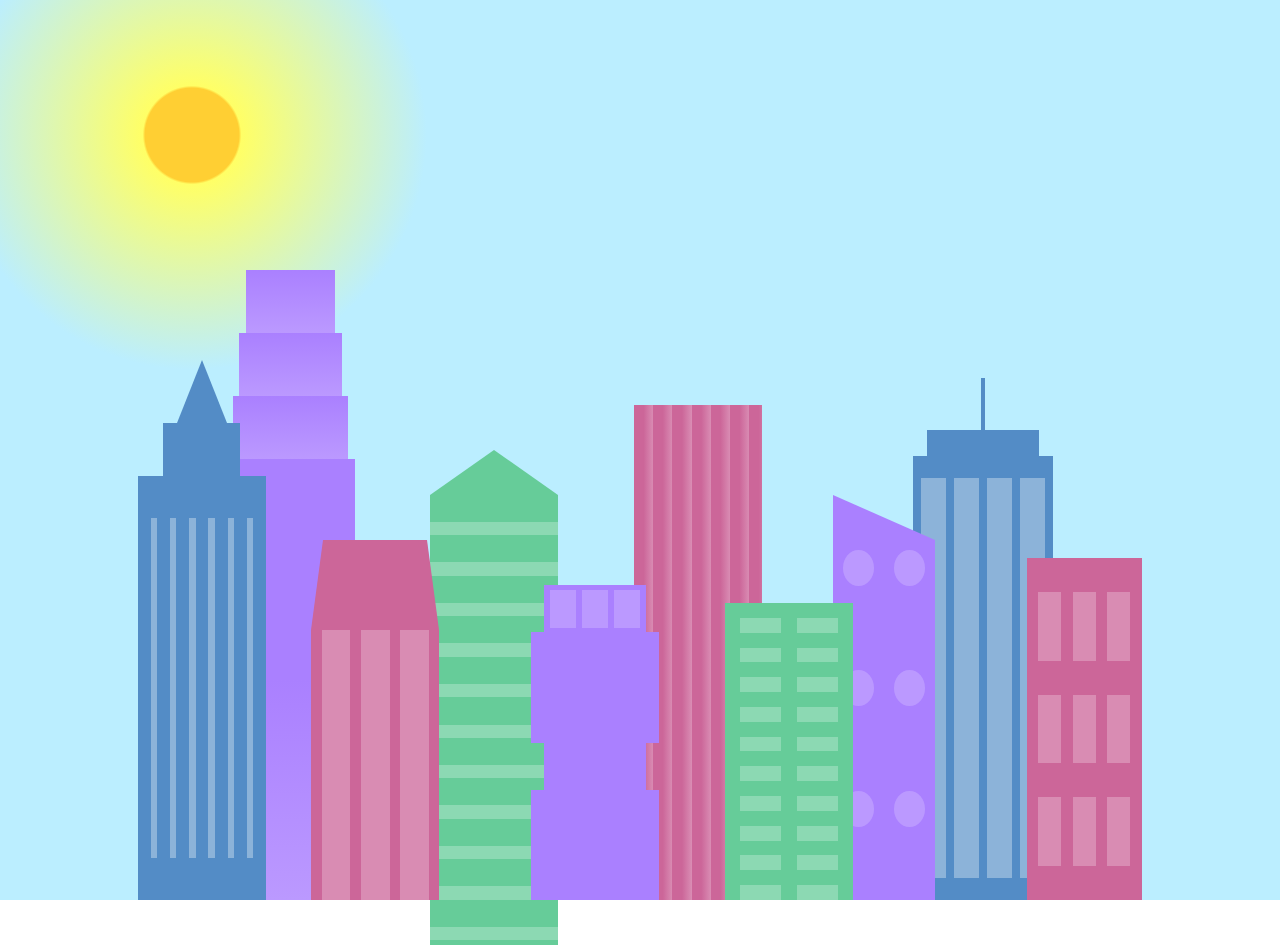
<file: CitySkyline/index.html>
<!DOCTYPE html>
<html lang="en">    
  <head>
    <meta charset="UTF-8">
    <title>City Skyline</title>
    <link href="styles.css" rel="stylesheet">   
  </head>

  <body>
    <div class="background-buildings sky">
      <div></div>
      <div></div>
      <div class="bb1 building-wrap">
        <div class="bb1a bb1-window"></div>
        <div class="bb1b bb1-window"></div>
        <div class="bb1c bb1-window"></div>
        <div class="bb1d"></div>
      </div>
      <div class="bb2">
        <div class="bb2a"></div>
        <div class="bb2b"></div>
      </div>
      <div class="bb3"></div>
      <div></div>
      <div class="bb4 building-wrap">
        <div class="bb4a"></div>
        <div class="bb4b"></div>
        <div class="bb4c window-wrap">
          <div class="bb4-window"></div>
          <div class="bb4-window"></div>
          <div class="bb4-window"></div>
          <div class="bb4-window"></div>
        </div>
      </div>
      <div></div>
      <div></div>
    </div>

    <div class="foreground-buildings">
      <div></div>
      <div></div>
      <div class="fb1 building-wrap">
        <div class="fb1a"></div>
        <div class="fb1b"></div>
        <div class="fb1c"></div>
      </div>
      <div class="fb2">
        <div class="fb2a"></div>
        <div class="fb2b window-wrap">
          <div class="fb2-window"></div>
          <div class="fb2-window"></div>
          <div class="fb2-window"></div>
        </div>
      </div>
      <div></div>
      <div class="fb3 building-wrap">
        <div class="fb3a window-wrap">
          <div class="fb3-window"></div>
          <div class="fb3-window"></div>
          <div class="fb3-window"></div>
        </div>
        <div class="fb3b"></div>
        <div class="fb3a"></div>
        <div class="fb3b"></div>
      </div>
      <div class="fb4">
        <div class="fb4a"></div>
        <div class="fb4b">
          <div class="fb4-window"></div>
          <div class="fb4-window"></div>
          <div class="fb4-window"></div>
          <div class="fb4-window"></div>
          <div class="fb4-window"></div>
          <div class="fb4-window"></div>
        </div>
      </div>
      <div class="fb5"></div>
      <div class="fb6"></div>
      <div></div>
      <div></div>
    </div>
  </body>
</html>
</file>
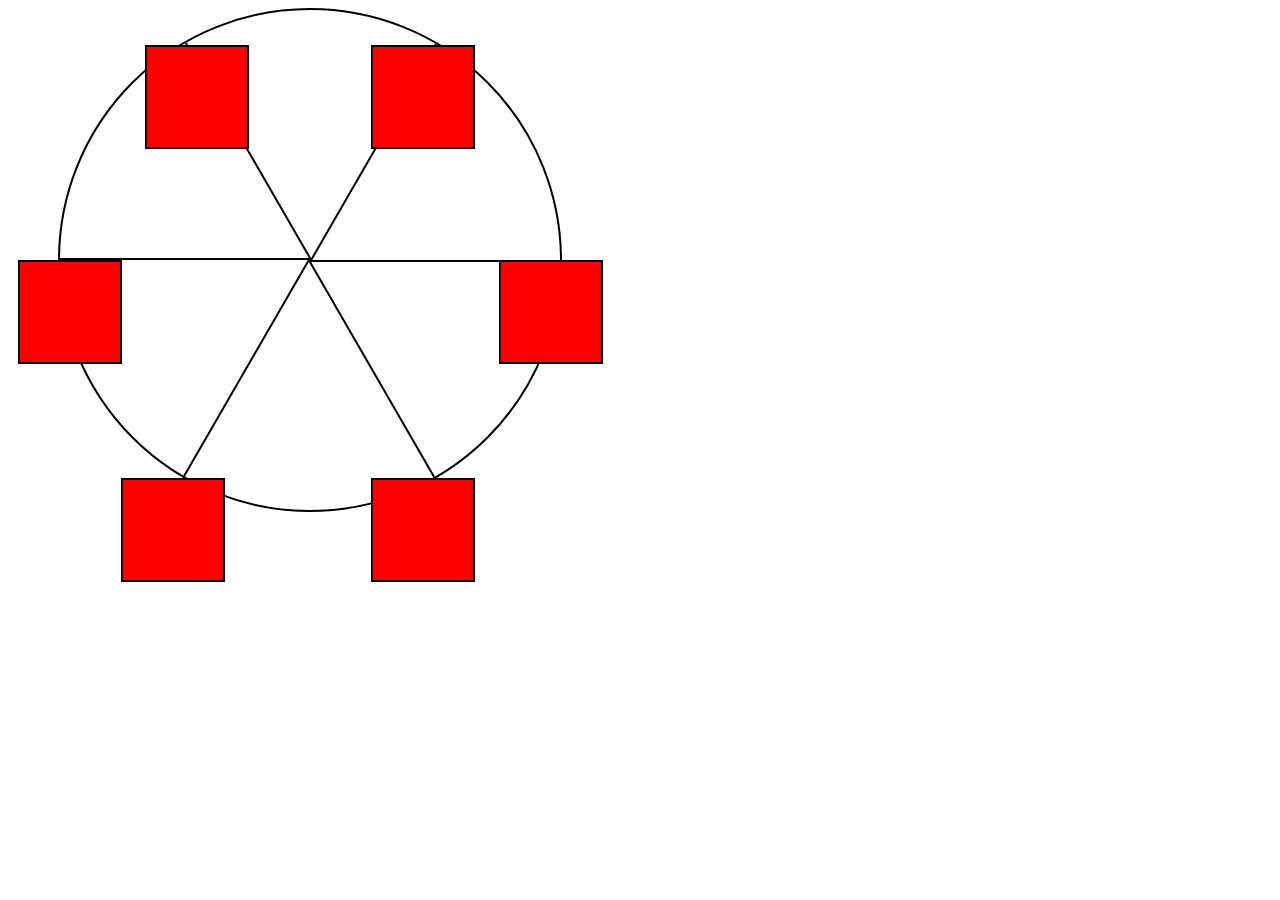
<file: Ferris_Wheel/index.html>
<!DOCTYPE html>
<html lang="en">
  <head>
    <meta charset="UTF-8">
    <title>Ferris Wheel</title>
    <link rel="stylesheet" href="./styles.css">
  </head>
  <body>
    <div class="wheel">
      <span class="line"></span>
      <span class="line"></span>
      <span class="line"></span>
      <span class="line"></span>
      <span class="line"></span>
      <span class="line"></span>

      <div class="cabin"></div>
      <div class="cabin"></div>
      <div class="cabin"></div>
      <div class="cabin"></div>
      <div class="cabin"></div>
      <div class="cabin"></div>
    </div>
  </body>
</html>
</file>
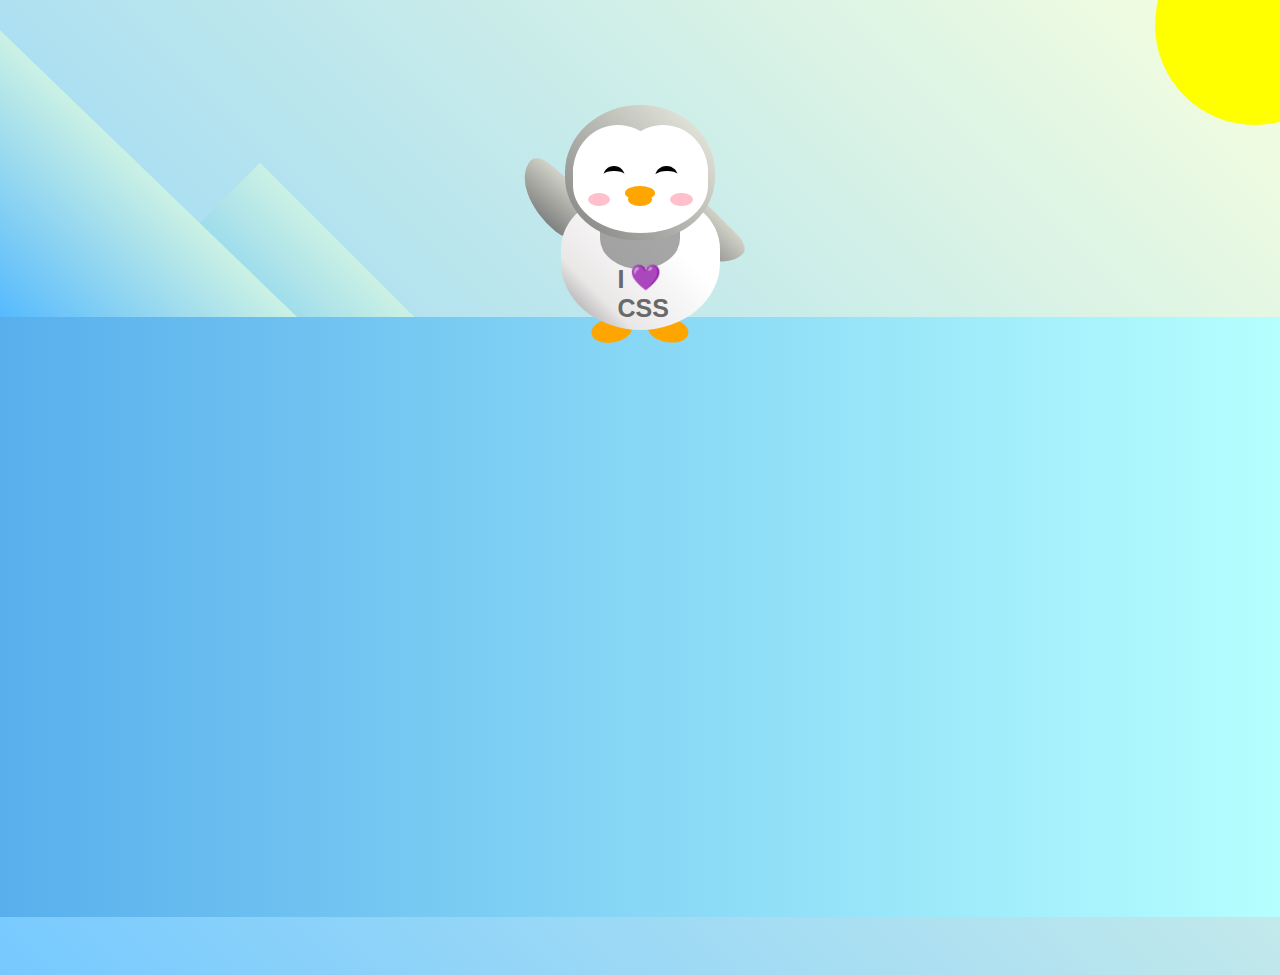
<file: Penguin/index.html>
<!DOCTYPE html>
<html lang="en">
  <head>
    <meta charset="UTF-8" />
    <link rel="stylesheet" href="./styles.css" />
    <title>Penguin</title>
    <meta name="viewport" content="width=device-width, initial-scale=1.0" />
  </head>

  <body>
    <div class="left-mountain"></div>
    <div class="back-mountain"></div>
    <div class="sun"></div>
    <div class="penguin">
      <div class="penguin-head">
        <div class="face left"></div>
        <div class="face right"></div>
        <div class="chin"></div>
        <div class="eye left">
          <div class="eye-lid"></div>
        </div>
        <div class="eye right">
          <div class="eye-lid"></div>
        </div>
        <div class="blush left"></div>
        <div class="blush right"></div>
        <div class="beak top"></div>
        <div class="beak bottom"></div>
      </div>
      <div class="shirt">
        <div>💜</div>
        <p>I CSS</p>
      </div> 
      <div class="penguin-body">
        <div class="arm left"></div>
        <div class="arm right"></div>
        <div class="foot left"></div>
        <div class="foot right"></div>
      </div>
    </div>

    <div class="ground"></div>
  </body>
</html>
</file>
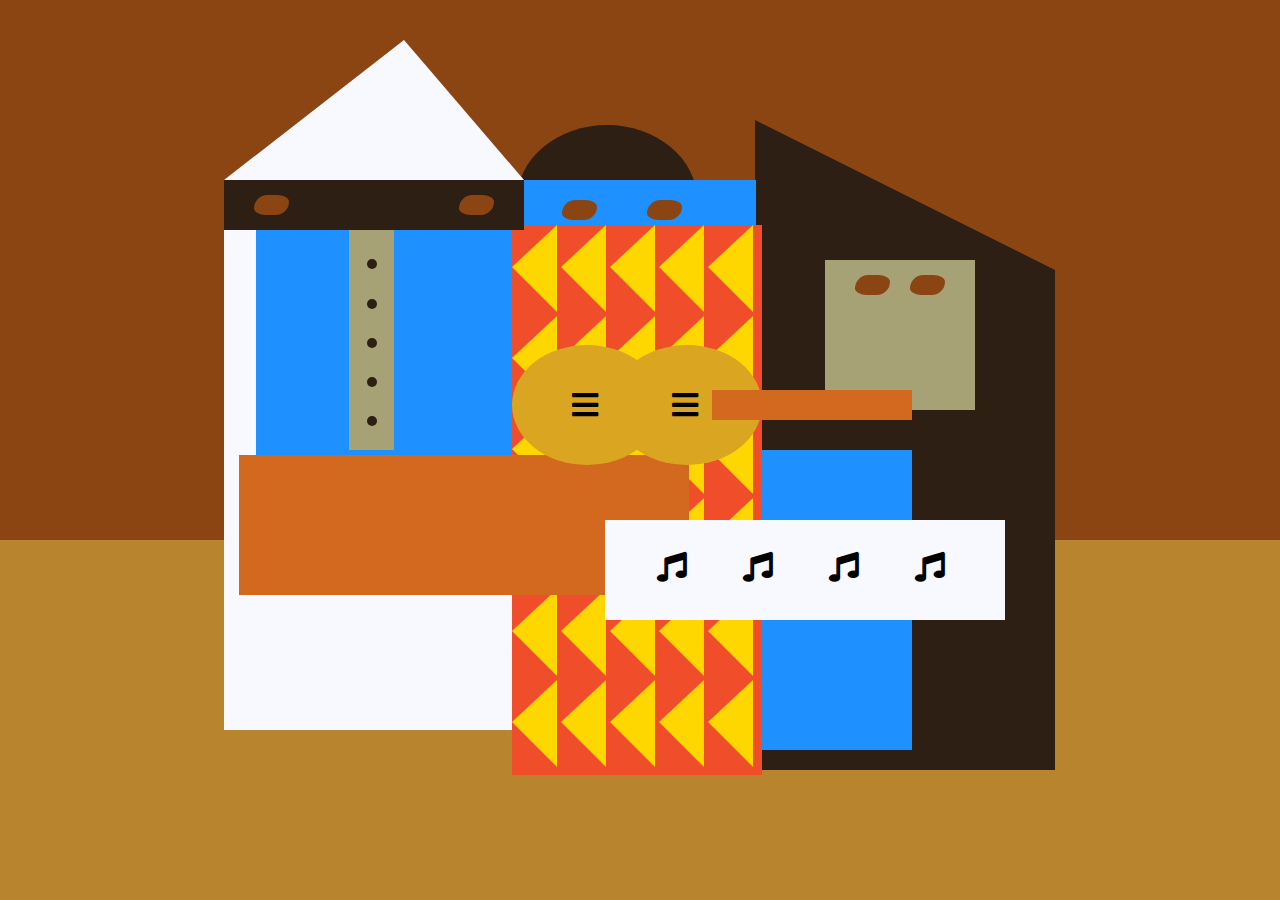
<file: PicassoPainting/index.html>
<!DOCTYPE html>
<html lang="en">
  <head>
    <meta charset="utf-8">
    <title>Picasso Painting</title>
    <link rel="stylesheet" href="PicassoPainting.css">
    <link rel="stylesheet" href="https://use.fontawesome.com/releases/v5.8.2/css/all.css">
  </head>
  <body>
    <div id="back-wall"></div>
    <div class="characters">
      <div id="offwhite-character">
        <div id="white-hat"></div>
        <div id="black-mask">
          <div class="eyes left"></div>
          <div class="eyes right"></div>
        </div>
        <div id="gray-instrument">
          <div class="black-dot"></div>
          <div class="black-dot"></div>
          <div class="black-dot"></div>
          <div class="black-dot"></div>
          <div class="black-dot"></div>
        </div>
        <div id="tan-table"></div>
      </div>
      <div id="black-character">
        <div id="black-hat"></div>
        <div id="gray-mask">
          <div class="eyes left"></div>
          <div class="eyes right"></div>
        </div>
        <div id="white-paper">
          <i class="fas fa-music"></i>
          <i class="fas fa-music"></i>
          <i class="fas fa-music"></i>
          <i class="fas fa-music"></i>
        </div>
      </div>
      <div class="blue" id="blue-left"></div>
      <div class="blue" id="blue-right"></div>
      <div id="orange-character">
        <div id="black-round-hat"></div>
        <div id="eyes-div">
          <div class="eyes left"></div>
          <div class="eyes right"></div>
        </div>
        <div id="triangles">
          <div class="triangle"></div>
          <div class="triangle"></div>
          <div class="triangle"></div>
          <div class="triangle"></div>
          <div class="triangle"></div>
          <div class="triangle"></div>
          <div class="triangle"></div>
          <div class="triangle"></div>
          <div class="triangle"></div>
          <div class="triangle"></div>
          <div class="triangle"></div>
          <div class="triangle"></div>
          <div class="triangle"></div>
          <div class="triangle"></div>
          <div class="triangle"></div>
          <div class="triangle"></div>
          <div class="triangle"></div>
          <div class="triangle"></div>
          <div class="triangle"></div>
          <div class="triangle"></div>
          <div class="triangle"></div>
          <div class="triangle"></div>
          <div class="triangle"></div>
          <div class="triangle"></div>
          <div class="triangle"></div>
          <div class="triangle"></div>
          <div class="triangle"></div>
          <div class="triangle"></div>
          <div class="triangle"></div>
          <div class="triangle"></div>
        </div>
        <div id="guitar">
          <div class="guitar" id="guitar-left">
            <i class="fas fa-bars"></i>
          </div>
          <div class="guitar" id="guitar-right">
            <i class="fas fa-bars"></i>
          </div>
          <div id="guitar-neck"></div>
        </div>
      </div>
    </div>
  </body>
</html>
</file>
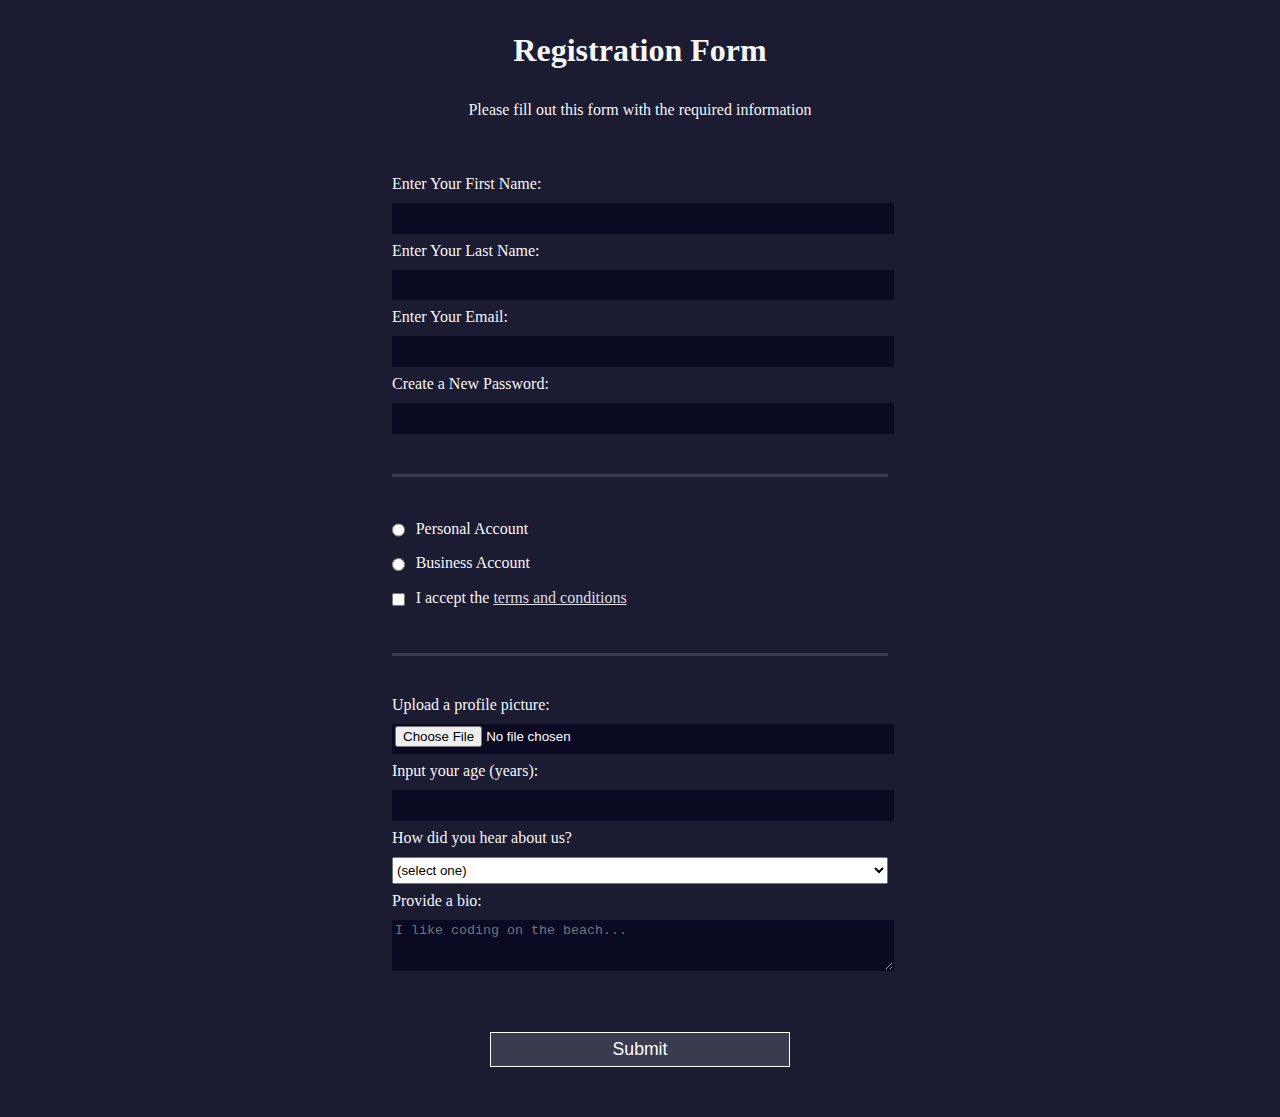
<file: Registration Form/index.html>
<!DOCTYPE html>
<html lang="en">
  <head>
    <meta charset="UTF-8">
    <title>Registration Form</title>
    <link rel="stylesheet" href="styles.css" />
  </head>
  <body>
    <h1>Registration Form</h1>
    <p>Please fill out this form with the required information</p>
    <form method="post" action='https://register-demo.freecodecamp.org'>
      <fieldset>
        <label for="first-name">Enter Your First Name: <input id="first-name" name="first-name" type="text" required /></label>
        <label for="last-name">Enter Your Last Name: <input id="last-name" name="last-name" type="text" required /></label>
        <label for="email">Enter Your Email: <input id="email" name="email" type="email" required /></label>
        <label for="new-password">Create a New Password: <input id="new-password" name="new-password" type="password" pattern="[a-z0-5]{8,}" required /></label>
      </fieldset>
      <fieldset>
        <label for="personal-account"><input id="personal-account" type="radio" name="account-type" class="inline" /> Personal Account</label>
        <label for="business-account"><input id="business-account" type="radio" name="account-type" class="inline" /> Business Account</label>
        <label for="terms-and-conditions">
          <input id="terms-and-conditions" type="checkbox" required name="terms-and-conditions" class="inline" /> I accept the <a href="https://www.freecodecamp.org/news/terms-of-service/">terms and conditions</a>
        </label>
      </fieldset>
      <fieldset>
        <label for="profile-picture">Upload a profile picture: <input id="profile-picture" type="file" name="file" /></label>
        <label for="age">Input your age (years): <input id="age" type="number" name="age" min="13" max="120" /></label>
        <label for="referrer">How did you hear about us?
          <select id="referrer" name="referrer">
            <option value="">(select one)</option>
            <option value="1">freeCodeCamp News</option>
            <option value="2">freeCodeCamp YouTube Channel</option>
            <option value="3">freeCodeCamp Forum</option>
            <option value="4">Other</option>
          </select>
        </label>
        <label for="bio">Provide a bio:
          <textarea id="bio" name="bio" rows="3" cols="30" placeholder="I like coding on the beach..."></textarea>
        </label>
      </fieldset>
      <input type="submit" value="Submit" />
    </form>
  </body>
</html>
</file>
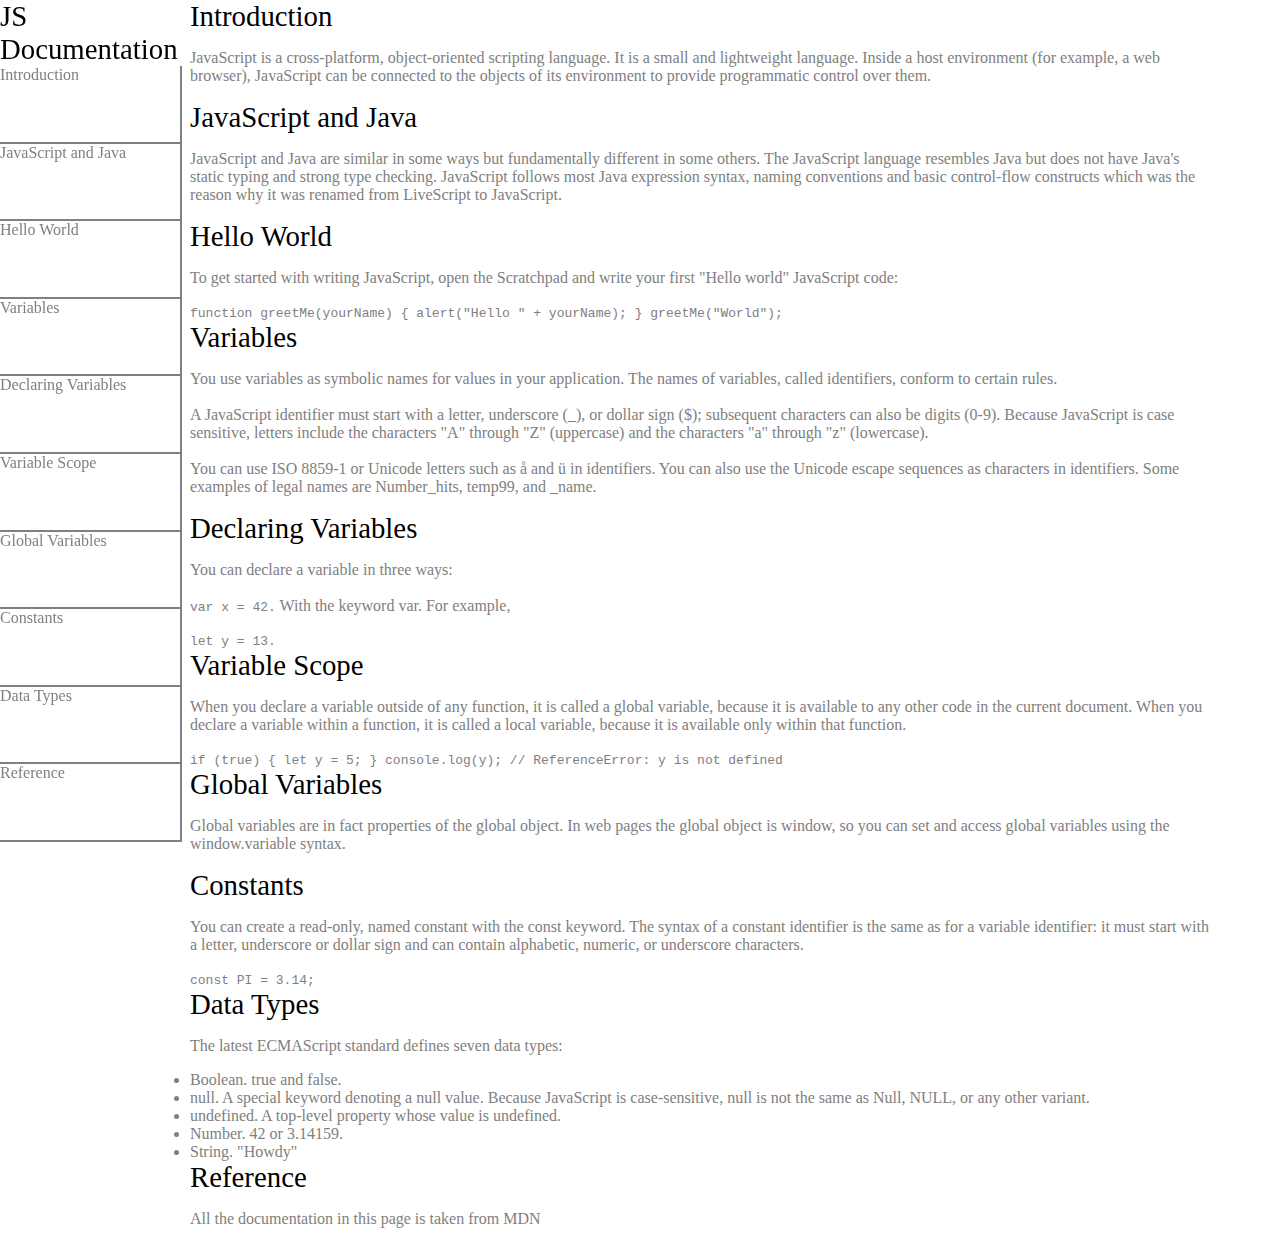
<file: Technical Documentation Page/index.html>
<!DOCTYPE html>
<html>
  <head>
    <meta charset="utf-8">
    <meta name="viewport" content="width=device-width, initial scale="1.0">
    <link rel="stylesheet" href="styles.css">
  </head>
  <body>
<main id="main-doc">
  <section class="main-section" id="Introduction">
    <header>Introduction</header>
    <p>JavaScript is a cross-platform, object-oriented scripting language. It is a small and lightweight language. Inside a host environment (for example, a web browser), JavaScript can be connected to the objects of its environment to provide programmatic control over them.</p>
  </section>
  <section class="main-section" id="JavaScript_and_Java">
    <header>JavaScript and Java</header>
    <p>JavaScript and Java are similar in some ways but fundamentally different in some others. The JavaScript language resembles Java but does not have Java's static typing and strong type checking. JavaScript follows most Java expression syntax, naming conventions and basic control-flow constructs which was the reason why it was renamed from LiveScript to JavaScript.</p>
  </section>
  <section class="main-section" id="Hello_World">
    <header>Hello World</header>
    <p>To get started with writing JavaScript, open the Scratchpad and write your first "Hello world" JavaScript code:</p>
    <code>function greetMe(yourName) { alert("Hello " + yourName); }
greetMe("World");</code>
  </section>
  <section class="main-section" id="Variables">
    <header>Variables</header>
    <p>You use variables as symbolic names for values in your application. The names of variables, called identifiers, conform to certain rules.
<br/>
<br>
A JavaScript identifier must start with a letter, underscore (_), or dollar sign ($); subsequent characters can also be digits (0-9). Because JavaScript is case sensitive, letters include the characters "A" through "Z" (uppercase) and the characters "a" through "z" (lowercase).
<br/>
<br>
You can use ISO 8859-1 or Unicode letters such as å and ü in identifiers. You can also use the Unicode escape sequences as characters in identifiers. Some examples of legal names are Number_hits, temp99, and _name.</p>
  </section>
  <section class="main-section" id="Declaring_Variables">
    <header>Declaring Variables</header>
    <p>You can declare a variable in three ways:<br/><br>
    <code>var x = 42.</code>
With the keyword var. For example,</p>
<code>let y = 13.</code>
  </section>
  <section class="main-section" id="Variable_Scope">
    <header>Variable Scope</header>
    <p>When you declare a variable outside of any function, it is called a global variable, because it is available to any other code in the current document. When you declare a variable within a function, it is called a local variable, because it is available only within that function.</p>
    <code>if (true) { let y = 5; } console.log(y); // ReferenceError: y is
not defined</code>
  </section>
  <section class="main-section" id="Global_Variables">
    <header>Global Variables</header>
    <p>Global variables are in fact properties of the global object. In web pages the global object is window, so you can set and access global variables using the window.variable syntax.</p>
  </section>
  <section class="main-section" id="Constants">
    <header>Constants</header>
    <p>You can create a read-only, named constant with the const keyword. The syntax of a constant identifier is the same as for a variable identifier: it must start with a letter, underscore or dollar sign and can contain alphabetic, numeric, or underscore characters.</p>
    <code>const PI = 3.14;</code>
  </section>
  <section class="main-section" id="Data_Types">
    <header>Data Types</header>
    <p>The latest ECMAScript standard defines seven data types:</p>
    <li>Boolean. true and false.</li>
    <li>null. A special keyword denoting a null value. Because JavaScript is case-sensitive, null is not the same as Null, NULL, or any other variant.</li>
    <li>undefined. A top-level property whose value is undefined.</li>
    <li>Number. 42 or 3.14159.</li>
    <li>String. "Howdy"</li>
  </section>
  <section class="main-section" id="Reference">
    <header>Reference</header>
    <p>All the documentation in this page is taken from MDN</p>
  </section>
</main>
<nav id="navbar">
  <header>JS Documentation</header>
  <a href="#Introduction" class="nav-link">Introduction</a>
  <a href="#JavaScript_and_Java" class="nav-link">JavaScript and Java</a>
  <a href="#Hello_World" class="nav-link">Hello World</a>
  <a href="#Variables" class="nav-link">Variables</a>
  <a href="#Declaring_Variables" class="nav-link">Declaring Variables</a>
  <a href="#Variable_Scope" class="nav-link">Variable Scope</a>
  <a href="#Global_Variables" class="nav-link">Global Variables</a>
  <a href="#Constants" class="nav-link">Constants</a>
  <a href="#Data_Types" class="nav-link">Data Types</a>
  <a href="#Reference" class="nav-link">Reference</a>
</nav>
  </body>
</html>
</file>
<file: CitySkyline/styles.css>
:root {
    --building-color1: #aa80ff;
    --building-color2: #66cc99;
    --building-color3: #cc6699;
    --building-color4: #538cc6;
    --window-color1: #bb99ff;
    --window-color2: #8cd9b3;
    --window-color3: #d98cb3;
    --window-color4: #8cb3d9;
  }
  
  * {
    box-sizing: border-box;
  }
  
  body {
    height: 100vh;
    margin: 0;
    overflow: hidden;
  }
  
  .background-buildings, .foreground-buildings {
    width: 100%;
    height: 100%;
    display: flex;
    align-items: flex-end;
    justify-content: space-evenly;
    position: absolute;
    top: 0;
  }
  
  .building-wrap {
    display: flex;
    flex-direction: column;
    align-items: center;
  }
  
  .window-wrap {
    display: flex;
    align-items: center;
    justify-content: space-evenly;
  }
  
  .sky {
    background: radial-gradient(
        closest-corner circle at 15% 15%,
        #ffcf33,
        #ffcf33 20%,
        #ffff66 21%,
        #bbeeff 100%
      );
  }
  
  /* BACKGROUND BUILDINGS - "bb" stands for "background building" */
  .bb1 {
    width: 10%;
    height: 70%;
  }
  
  .bb1a {
    width: 70%;
  }
    
  .bb1b {
    width: 80%;
  }
    
  .bb1c {
    width: 90%;
  }
  
  .bb1d {
    width: 100%;
    height: 70%;
    background: linear-gradient(
        var(--building-color1) 50%,
        var(--window-color1)
      );
  }
  
  .bb1-window {
    height: 10%;
    background: linear-gradient(
        var(--building-color1),
        var(--window-color1)
      );
  }
  
  .bb2 {
    width: 10%;
    height: 50%;
  }
  
  .bb2a {
    border-bottom: 5vh solid var(--building-color2);
    border-left: 5vw solid transparent;
    border-right: 5vw solid transparent;
  }
  
  .bb2b {
    width: 100%;
    height: 100%;
    background: repeating-linear-gradient(
        var(--building-color2),
        var(--building-color2) 6%,
        var(--window-color2) 6%,
        var(--window-color2) 9%
      );
  }
  
  .bb3 {
    width: 10%;
    height: 55%;
    background: repeating-linear-gradient(
        90deg,
        var(--building-color3),
        var(--building-color3),
        var(--window-color3) 15%
      );
  }
  
  .bb4 {
    width: 11%;
    height: 58%;
  }
  
  .bb4a {
    width: 3%;
    height: 10%;
    background-color: var(--building-color4);
  }
  
  .bb4b {
    width: 80%;
    height: 5%;
    background-color: var(--building-color4);
  }
    
  .bb4c {
    width: 100%;
    height: 85%;
    background-color: var(--building-color4);
  }
  
  .bb4-window {
    width: 18%;
    height: 90%;
    background-color: var(--window-color4);
  }
  
  /* FOREGROUND BUILDINGS - "fb" stands for "foreground building" */
  .fb1 {
    width: 10%;
    height: 60%;
  }
  
  .fb1a {
    border-bottom: 7vh solid var(--building-color4);
    border-left: 2vw solid transparent;
    border-right: 2vw solid transparent;
  }
  
  .fb1b {
    width: 60%;
    height: 10%;
    background-color: var(--building-color4);
  }
    
  .fb1c {
    width: 100%;
    height: 80%;
    background: repeating-linear-gradient(
        90deg,
        var(--building-color4),
        var(--building-color4) 10%,
        transparent 10%,
        transparent 15%
      ),
      repeating-linear-gradient(
        var(--building-color4),
        var(--building-color4) 10%,
        var(--window-color4) 10%,
        var(--window-color4) 90%
      );
  }
  
  .fb2 {
    width: 10%;
    height: 40%;
  }
  
  .fb2a {
    width: 100%;
    border-bottom: 10vh solid var(--building-color3);
    border-left: 1vw solid transparent;
    border-right: 1vw solid transparent;
  }
  
  .fb2b {
    width: 100%;
    height: 75%;
    background-color: var(--building-color3);
  }
  
  .fb2-window {
    width: 22%;
    height: 100%;
    background-color: var(--window-color3);
  }
  
  .fb3 {
    width: 10%;
    height: 35%;
  }
    
  .fb3a {
    width: 80%;
    height: 15%;
    background-color: var(--building-color1);
  }
    
  .fb3b {
    width: 100%;
    height: 35%;
    background-color: var(--building-color1);
  }
  
  .fb3-window {
    width: 25%;
    height: 80%;
    background-color: var(--window-color1);
  }
  
  .fb4 {
    width: 8%;
    height: 45%;
    position: relative;
    left: 10%;
  }
  
  .fb4a {
    border-top: 5vh solid transparent;
    border-left: 8vw solid var(--building-color1);
  }
  
  .fb4b {
    width: 100%;
    height: 89%;
    background-color: var(--building-color1);
    display: flex;
    flex-wrap: wrap;
  }
  
  .fb4-window {
    width: 30%;
    height: 10%;
    border-radius: 50%;
    background-color: var(--window-color1);
    margin: 10%;
  }
  
  .fb5 {
    width: 10%;
    height: 33%;
    position: relative;
    right: 10%;
    background: repeating-linear-gradient(
        var(--building-color2),
        var(--building-color2) 5%,
        transparent 5%,
        transparent 10%
      ),
      repeating-linear-gradient(
        90deg,
        var(--building-color2),
        var(--building-color2) 12%,
        var(--window-color2) 12%,
        var(--window-color2) 44%
      );
  }
  
  .fb6 {
    width: 9%;
    height: 38%;
    background: repeating-linear-gradient(
        90deg,
        var(--building-color3),
        var(--building-color3) 10%,
        transparent 10%,
        transparent 30%
      ),
      repeating-linear-gradient(
        var(--building-color3),
        var(--building-color3) 10%,
        var(--window-color3) 10%,
        var(--window-color3) 30%
      );
  }
  
  @media (max-width: 1000px) {
    :root {
      --building-color1: #000;
      --building-color2: #000;
      --building-color3: #000;
      --building-color4: #000;
      --window-color1:#777;
      --window-color2:#777;
      --window-color3:#777;
      --window-color4:#777;
    }
    .sky {
      background: radial-gradient(
          closest-corner circle at 15% 15%,
          #ccc,
          #ccc 20%,
          #445 21%,
          #223 100%
        );
    }
  }
</file>
<file: Ferris_Wheel/styles.css>
.wheel {
    border: 2px solid black;
    border-radius: 50%;
    margin-left: 50px;
    position: absolute;
    height: 55vw;
    width: 55vw;
    max-width: 500px;
    max-height: 500px;
    animation-name: wheel;
    animation-duration: 10s;
    animation-iteration-count: infinite;
    animation-timing-function: linear;
  }
  
  .line {
    background-color: black;
    width: 50%;
    height: 2px;
    position: absolute;
    top: 50%;
    left: 50%;
    transform-origin: 0% 0%;
  }
  
  .line:nth-of-type(2) {
    transform: rotate(60deg);
  }
  .line:nth-of-type(3) {
    transform: rotate(120deg);
  }
  .line:nth-of-type(4) {
    transform: rotate(180deg);
  }
  .line:nth-of-type(5) {
    transform: rotate(240deg);
  }
  .line:nth-of-type(6) {
    transform: rotate(300deg);
  }
  
  .cabin {
    background-color: red;
    width: 20%;
    height: 20%;
    position: absolute;
    border: 2px solid;
    transform-origin: 50% 0%;
    animation: cabins 10s ease-in-out infinite;
  }
  
  .cabin:nth-of-type(1) {
    right: -8.5%;
    top: 50%;
  }
  .cabin:nth-of-type(2) {
    right: 17%;
    top: 93.5%;
  }
  .cabin:nth-of-type(3) {
    right: 67%;
    top: 93.5%;
  }
  .cabin:nth-of-type(4) {
    left: -8.5%;
    top: 50%;
  }
  .cabin:nth-of-type(5) {
    left: 17%;
    top: 7%;
  }
  .cabin:nth-of-type(6) {
    right: 17%;
    top: 7%;
  }
  
  @keyframes wheel {
     0% {
       transform: rotate(0deg);
     }
     100% {
       transform: rotate(360deg);
     }
  }
  
  @keyframes cabins {
    0% {
      transform: rotate(0deg);
    }
    25% {
      background-color: yellow;
    }
    50% {
      background-color: purple;
    }
    75%{
      background-color:yellow;
    }
    100% {
      transform: rotate(-360deg);
    }
  }
</file>
<file: Penguin/styles.css>
:root {
    --penguin-face: white;
    --penguin-picorna: orange;
    --penguin-skin: gray;
  }
  
  body {
    background: linear-gradient(45deg, rgb(118, 201, 255), rgb(247, 255, 222));
    margin: 0;
    padding: 0;
    width: 100%;
    height: 100vh;
    overflow: hidden;
  }
  
  .left-mountain {
    width: 300px;
    height: 300px;
    background: linear-gradient(rgb(203, 241, 228), rgb(80, 183, 255));
    position: absolute;
    transform: skew(0deg, 44deg);
    z-index: 2;
    margin-top: 100px;
  }
  
  .back-mountain {
    width: 300px;
    height: 300px;
    background: linear-gradient(rgb(203, 241, 228), rgb(47, 170, 255));
    position: absolute;
    z-index: 1;
    transform: rotate(45deg);
    left: 110px;
    top: 225px;
  }
  
  .sun {
    width: 200px;
    height: 200px;
    background-color: yellow;
    position: absolute;
    border-radius: 50%;
    top: -75px;
    right: -75px;
  }
  
  .penguin {
    width: 300px;
    height: 300px;
    margin: auto;
    margin-top: 75px;
    z-index: 4;
    position: relative;
    transition: transform 1s ease-in-out 0ms;
  }
  
  .penguin * {
    position: absolute;
  }
  
  .penguin:active {
    transform: scale(1.5);
    cursor: not-allowed;
  }
  
  .penguin-head {
    width: 50%;
    height: 45%;
    background: linear-gradient(
      45deg,
      var(--penguin-skin),
      rgb(239, 240, 228)
    );
    border-radius: 70% 70% 65% 65%;
    top: 10%;
    left: 25%;
    z-index: 1;
  }
  
  .face {
    width: 60%;
    height: 70%;
    background-color: var(--penguin-face);
    border-radius: 70% 70% 60% 60%;
    top: 15%;
  }
  
  .face.left {
    left: 5%;
  }
  
  .face.right {
    right: 5%;
  }
  
  .chin {
    width: 90%;
    height: 70%;
    background-color: var(--penguin-face);
    top: 25%;
    left: 5%;
    border-radius: 70% 70% 100% 100%;
  }
  
  .eye {
    width: 15%;
    height: 17%;
    background-color: black;
    top: 45%;
    border-radius: 50%;
  }
  
  .eye.left {
    left: 25%;
  }
  
  .eye.right {
    right: 25%;
  }
  
  .eye-lid {
    width: 150%;
    height: 100%;
    background-color: var(--penguin-face);
    top: 25%;
    left: -23%;
    border-radius: 50%;
  }
  
  .blush {
    width: 15%;
    height: 10%;
    background-color: pink;
    top: 65%;
    border-radius: 50%;
  }
  
  .blush.left {
    left: 15%;
  }
  
  .blush.right {
    right: 15%;
  }
  
  .beak {
    height: 10%;
    background-color: var(--penguin-picorna);
    border-radius: 50%;
  }
  
  .beak.top {
    width: 20%;
    top: 60%;
    left: 40%;
  }
  
  .beak.bottom {
    width: 16%;
    top: 65%;
    left: 42%;
  }
  
  .shirt {
    font: bold 25px Helvetica, sans-serif;
    top: 165px;
    left: 127.5px;
    z-index: 1;
    color: #6a6969;
  }
  
  .shirt div {
    font-weight:  initial;
    top: 22.5px;
    left: 12px;
  }
  
  .penguin-body {
    width: 53%;
    height: 45%;
    background: linear-gradient(
      45deg,
      rgb(134, 133, 133) 0%,
      rgb(234, 231, 231) 25%,
      white 67%
    );
    border-radius: 80% 80% 100% 100%;
    top: 40%;
    left: 23.5%;
  }
  
  .penguin-body::before {
    content: "";
    position: absolute;
    width: 50%;
    height: 45%;
    background-color: var(--penguin-skin);
    top: 10%;
    left: 25%;
    border-radius: 0% 0% 100% 100%;
    opacity: 70%;
  }
  
  .arm {
    width: 30%;
    height: 60%;
    background: linear-gradient(
      90deg,
      var(--penguin-skin),
      rgb(209, 210, 199)
    );
    border-radius: 30% 30% 30% 120%;
    z-index: -1;
  }
  
  .arm.left {
    top: 35%;
    left: 5%;
    transform-origin: top left; 
    transform: rotate(130deg) scaleX(-1);
    animation: 3s linear infinite wave;
  }
  
  .arm.right {
    top: 0%;
    right: -5%;
    transform: rotate(-45deg);
  }
  
  @keyframes wave {
    10% {
      transform: rotate(110deg) scaleX(-1);
    }
    20% {
      transform: rotate(130deg) scaleX(-1);
    }
    30% {
      transform: rotate(110deg) scaleX(-1);
    }
    40% {
      transform: rotate(130deg) scaleX(-1);
    }
  }
  
  .foot {
    width:  15%;
    height: 30%;
    background-color: var(--penguin-picorna);
    top: 85%;
    border-radius: 50%;
    z-index: -1;
  }
  
  .foot.left {
    left: 25%;
    transform: rotate(80deg);
  }
  
  .foot.right {
    right: 25%;
    transform: rotate(-80deg);
  }
  
  .ground {
    width: 100vw;
    height:calc(100vh - 300px);
    background: linear-gradient(90deg, rgb(88, 175, 236), rgb(182, 255, 255));
    z-index: 3;
    position: absolute;
    margin-top: -58px;
  }
</file>
<file: PicassoPainting/PicassoPainting.css>
body {
    background-color: rgb(184, 132, 46);
  }
  
  #back-wall {
    background-color: #8B4513;
    width: 100%;
    height: 60%;
    position: absolute;
    top: 0;
    left: 0;
    z-index: -1;
  }
  
  #offwhite-character {
    width: 300px;
    height: 550px;
    background-color: GhostWhite;
    position: absolute;
    top: 20%;
    left: 17.5%;
  }
  
  #white-hat {
    width: 0;
    height: 0;
    border-style: solid;
    border-width: 0 120px 140px 180px;
    border-top-color: transparent;
    border-right-color: transparent;
    border-bottom-color: GhostWhite;
    border-left-color: transparent;
    position: absolute;
    top: -140px;
    left: 0;
  }
  
  #black-mask {
    width: 100%;
    height: 50px;
    background-color: rgb(45, 31, 19);
    position: absolute;
    top: 0;
    left: 0;
    z-index: 1;
  }
  
  #gray-instrument {
    width: 15%;
    height: 40%;
    background-color: rgb(167, 162, 117);
    position: absolute;
    top: 50px;
    left: 125px;
    z-index: 1;
  }
  
  .black-dot {
    width: 10px;
    height: 10px;
    background-color: rgb(45, 31, 19);
    border-radius: 50%;
    display: block;
    margin: auto;
    margin-top: 65%;
  }
  
  #tan-table {
    width: 450px;
    height: 140px;
    background-color: #D2691E;
    position: absolute;
    top: 275px;
    left: 15px;
    z-index: 1;
  }
  
  #black-character {
    width: 300px;
    height: 500px;
    background-color: rgb(45, 31, 19);
    position: absolute;
    top: 30%;
    left: 59%;
  }
  
  #black-hat {
    width: 0;
    height: 0;
    border-style: solid;
    border-width: 150px 0 0 300px;
    border-top-color: transparent;
    border-right-color: transparent;
    border-bottom-color: transparent;
    border-left-color: rgb(45, 31, 19);
    position: absolute;
    top: -150px;
    left: 0;
  }
  
  #gray-mask {
    width: 150px;
    height: 150px;
    background-color: rgb(167, 162, 117);
    position: absolute;
    top: -10px;
    left: 70px;
  }
  
  #white-paper {
    width: 400px;
    height: 100px;
    background-color: GhostWhite;
    position: absolute;
    top: 250px;
    left: -150px;
    z-index: 1;
  }
  
  .fa-music {
    display: inline-block;
    margin-top: 8%;
    margin-left: 13%;
  }
  
  .blue {
    background-color: #1E90FF;
  }
  
  #blue-left {
    width: 500px;
    height: 300px;
    position: absolute;
    top: 20%;
    left: 20%;
  }
  
  #blue-right {
    width: 400px;
    height: 300px;
    position: absolute;
    top: 50%;
    left: 40%;
  }
  
  #orange-character {
    width: 250px;
    height: 550px;
    background-color: rgb(240, 78, 42);
    position: absolute;
    top: 25%;
    left: 40%;
  }
  
  #black-round-hat {
    width: 180px;
    height: 150px;
    background-color: rgb(45, 31, 19);
    border-radius: 50%;
    position: absolute;
    top: -100px;
    left: 5px;
    z-index: -1;
  }
  
  #eyes-div {
    width: 180px;
    height: 50px;
    position: absolute;
    top: -40px;
    left: 20px;
    z-index: 3;
  }
  
  #triangles {
    width: 250px;
    height: 550px;
  }
  
  .triangle {
    width: 0;
    height: 0;
    border-style: solid;
    border-width: 42px 45px 45px 0;
    border-top-color: transparent;
    border-right-color: Gold; /* yellow */
    border-bottom-color: transparent;
    border-left-color: transparent;
    display: inline-block;
  }
  
  #guitar {
    width: 100%;
    height: 100px;
    position: absolute;
    top: 120px;
    left: 0px;
    z-index: 3;
  }
  
  .guitar {
    width: 150px;
    height: 120px;
    background-color: Goldenrod;
    border-radius: 50%;
  }
  
  #guitar-left {
    position: absolute;
    left: 0px;
  }
  
  #guitar-right {
    position: absolute;
    left: 100px;
  }
  
  .fa-bars {
    display: block;
    margin-top: 30%;
    margin-left: 40%;
  }
  
  #guitar-neck {
    width: 200px;
    height: 30px;
    background-color: #D2691E;
    position: absolute;
    top: 45px;
    left: 200px;
    z-index: 3;
  }
  
  .eyes {
    width: 35px;
    height: 20px;
    background-color: #8B4513;
    border-radius: 20px 50%;
  }
  
  .right {
    position: absolute;
    top: 15px;
    right: 30px;
  }
  
  .left {
    position: absolute;
    top: 15px;
    left: 30px;
  }
  
  .fas{
    font-size:30px;
  }
</file>
<file: Registration Form/styles.css>
body {
    width: 100%;
    height: 100vh;
    margin: 0;
    background-color: #1b1b32;
    color: #f5f6f7;
    font-family: Tahoma;
    font-size: 16px;
  }
  
  h1, p {
    margin: 1em auto;
    text-align: center;
  }
  
  form {
    width: 60vw;
    max-width: 500px;
    min-width: 300px;
    margin: 0 auto;
    padding-bottom: 2em;
  }
  
  fieldset {
    border: none;
    padding: 2rem 0;
    border-bottom: 3px solid #3b3b4f;
  }
  
  fieldset:last-of-type {
    border-bottom: none;
  }
  
  label {
    display: block;
    margin: 0.5rem 0;
  }
  
  input,
  textarea,
  select {
    margin: 10px 0 0 0;
    width: 100%;
    min-height: 2em;
  }
  
  input, textarea {
    background-color: #0a0a23;
    border: 1px solid #0a0a23;
    color: #ffffff;
  }
  
  .inline {
    width: unset;
    margin: 0 0.5em 0 0;
    vertical-align: middle;
  }
  
  input[type="submit"] {
    display: block;
    width: 60%;
    margin: 1em auto;
    height: 2em;
    font-size: 1.1rem;
    background-color: #3b3b4f;
    border-color: white;
    min-width: 300px;
  }
  
  input[type="file"] {
    padding: 1px 2px;
  }
  
  a{
    color:#dfdfe2;
  }
</file>
<file: Technical Documentation Page/styles.css>
#navbar{
    position:fixed;
    left:0;
    top:0;
    width:200px;
    height:100vh;
    display:block;
  }
  .nav-link{
    display:block;
    width:180px;
    height:8.4vh;
    color:grey;
    border-bottom:2px solid gray;
    border-right:2px solid gray;
  }
  a{
    text-decoration:none;
  }
  #main-doc{
    position:absolute;
    top:0;
    left:190px;
    width:80vw;
    color:grey;
  }
  header{
    font-size:1.8rem;
    color:black;
  }
  @media (max-width:426px){
    #navbar{
      display:none;
    }
    #main-doc{
      position:absolute;
      top:0;
      left:0;
    }
  }
</file>
